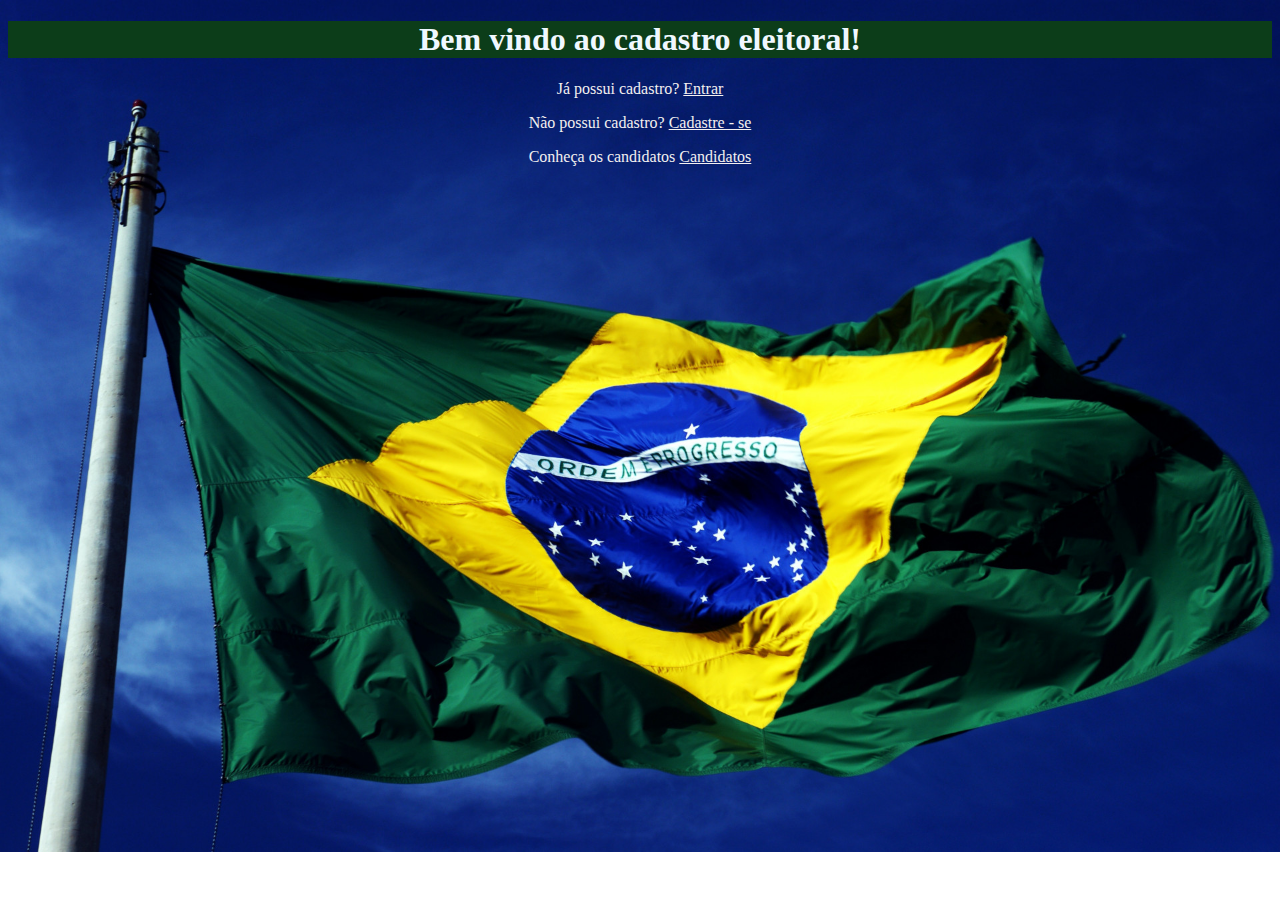
<file: index.html>
<!DOCTYPE html>
<html lang="en">
<head>
    <meta charset="UTF-8">
    <meta http-equiv="X-UA-Compatible" content="IE=edge">
    <meta name="viewport" content="width=device-width, initial-scale=1.0">
    <link rel="stylesheet" href="style.css">
    <title>Cadastro</title>
</head>
<body>
   <head>
    <h1 class="titulo">Bem vindo ao cadastro eleitoral!</h1>
    <p class="titulo2"> Já possui cadastro? <a href="page3.html">Entrar</a></p>
    <p class="titulo3"> Não possui cadastro? <a href="page2.html">Cadastre - se</a></p>
    <p class="titulo4"> Conheça os candidatos <a href="page4.html">Candidatos</a></p>


   </head>
</body>
</html>
</file>
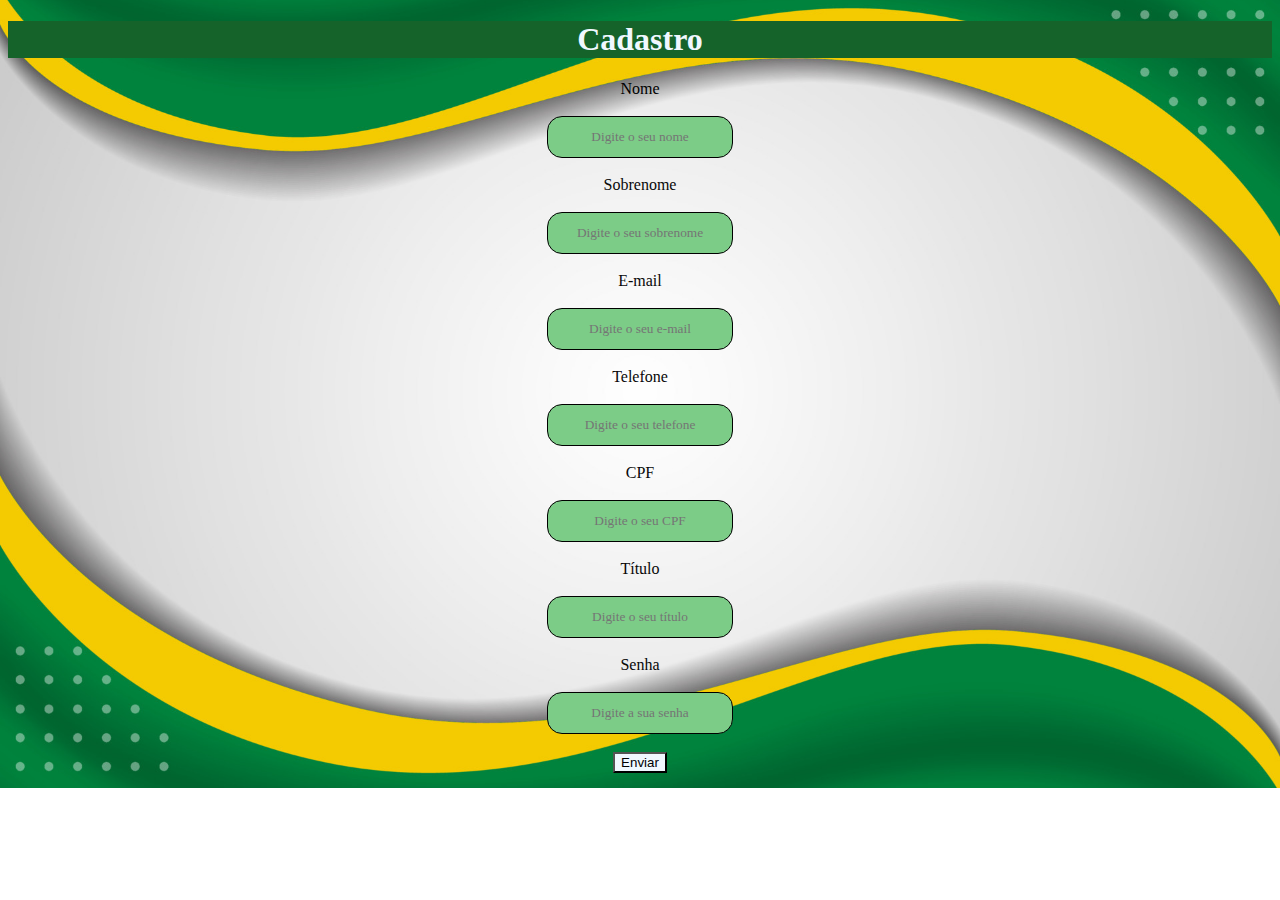
<file: page2.html>
<!DOCTYPE html>
<html lang="en">
<head>
    <meta charset="UTF-8">
    <meta name="viewport" content="width=device-width, initial-scale=1.0">
    <title>Cadastro</title>
    <link rel="stylesheet" href="page2.css">
</head>
<body>
   

        
        <h1 class="titulo">Cadastro</h1>
        
    <div class="divCadastro">
        
        <form>
        
            
            <label class="legenda">Nome</label>
            <br><br>
            <input class="valor"  type="text" placeholder="Digite o seu nome" required>
            <br><br>
            <label class="legenda2">Sobrenome</label>
            <br><br>
            <input class="valor2" type= "text" placeholder="Digite o seu sobrenome" required> 
            <br><br>
            <label class="legenda3">E-mail</label>
            <br><br>
            <input class="valor3"  type="text" placeholder="Digite o seu e-mail" required>
            <br><br>
            <label class="legenda4">Telefone</label>
            <br><br>
            <input class="valor4" type= "text" placeholder="Digite o seu telefone" required> 
            <br><br>
            <label class="legenda5">CPF</label>
            <br><br>
            <input class="valor5" type="text" placeholder="Digite o seu CPF" required>
            <br><br>
            <label class="legenda6">Título</label>
            <br><br>
            <input class="valor6"  type="text" placeholder="Digite o seu título" required>
            <br><br>
            <label class="legenda7">Senha</label>
            <br><br>
            <input class="valor7" type= "password" placeholder="Digite a sua senha" required> 
            <br><br>
            <button class="botao">Enviar</button>
            
           
        </div>
        </form>
   </div>
</div>
</body>
</html>
</file>
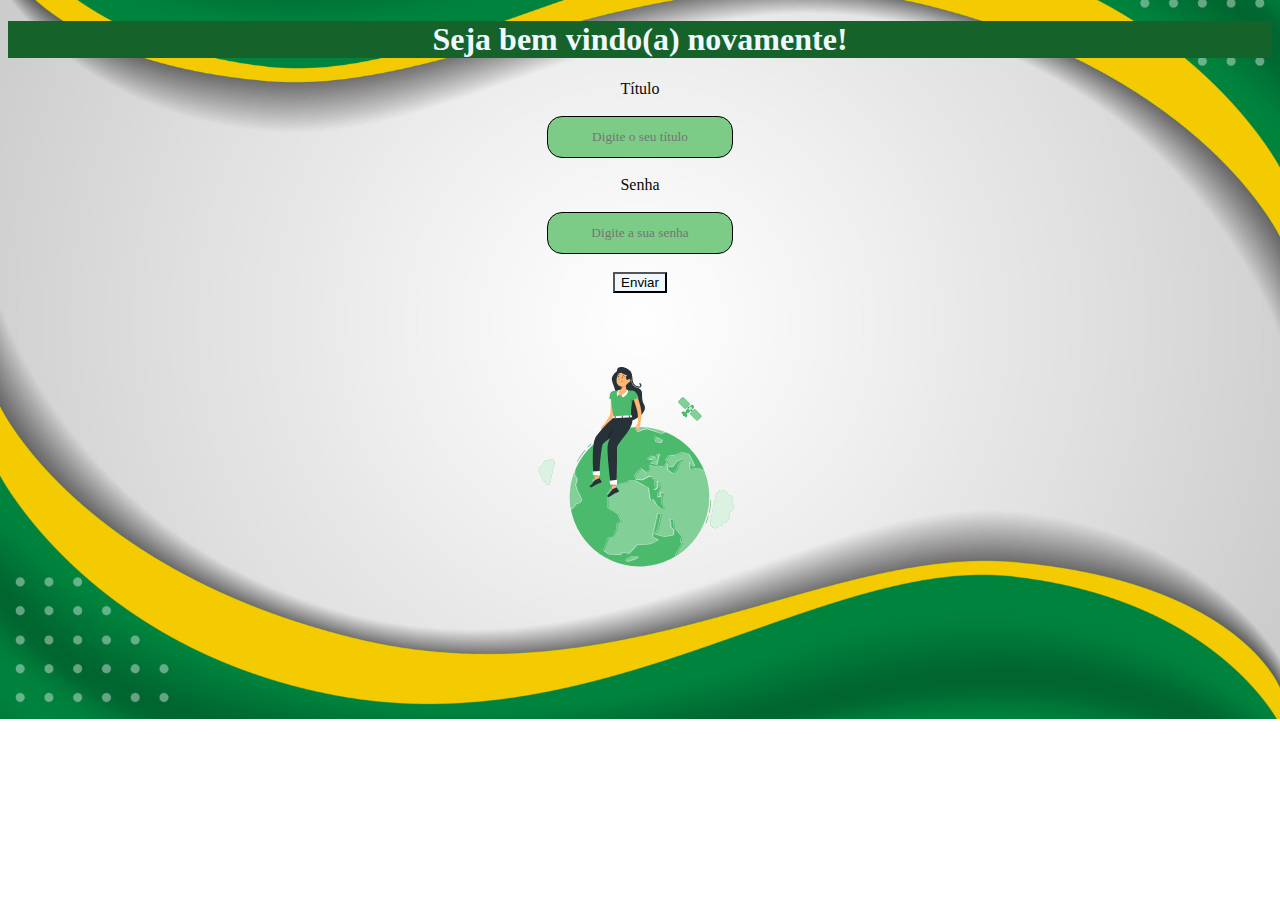
<file: page3.html>
<!DOCTYPE html>
<html lang="en">
<head>
    <meta charset="UTF-8">
    <meta name="viewport" content="width=device-width, initial-scale=1.0">
    <title>Cadastro</title>
    <link rel="stylesheet" href="page3.css">
</head>
<body>
   

        
        <h1 class="titulo">Seja bem vindo(a) novamente!</h1>
        
    <div class="divCadastro">
        
        <form>
        
            <label class="legenda1">Título</label>
            <br><br>
            <input class="valor1" type="text" placeholder="Digite o seu título" required>
            <br><br>
            <label class="legenda2">Senha</label>
            <br><br>
            <input class="valor2" type= "password" placeholder="Digite a sua senha" required> 
            <br><br>
            <button class="botao">Enviar</button>
            <br><br>
            <img src="planetaAnima.svg" class="left-login-img" alt="Animação">
           
        </div>
        </form>
   </div>
</div>
</body>
</html>
</file>
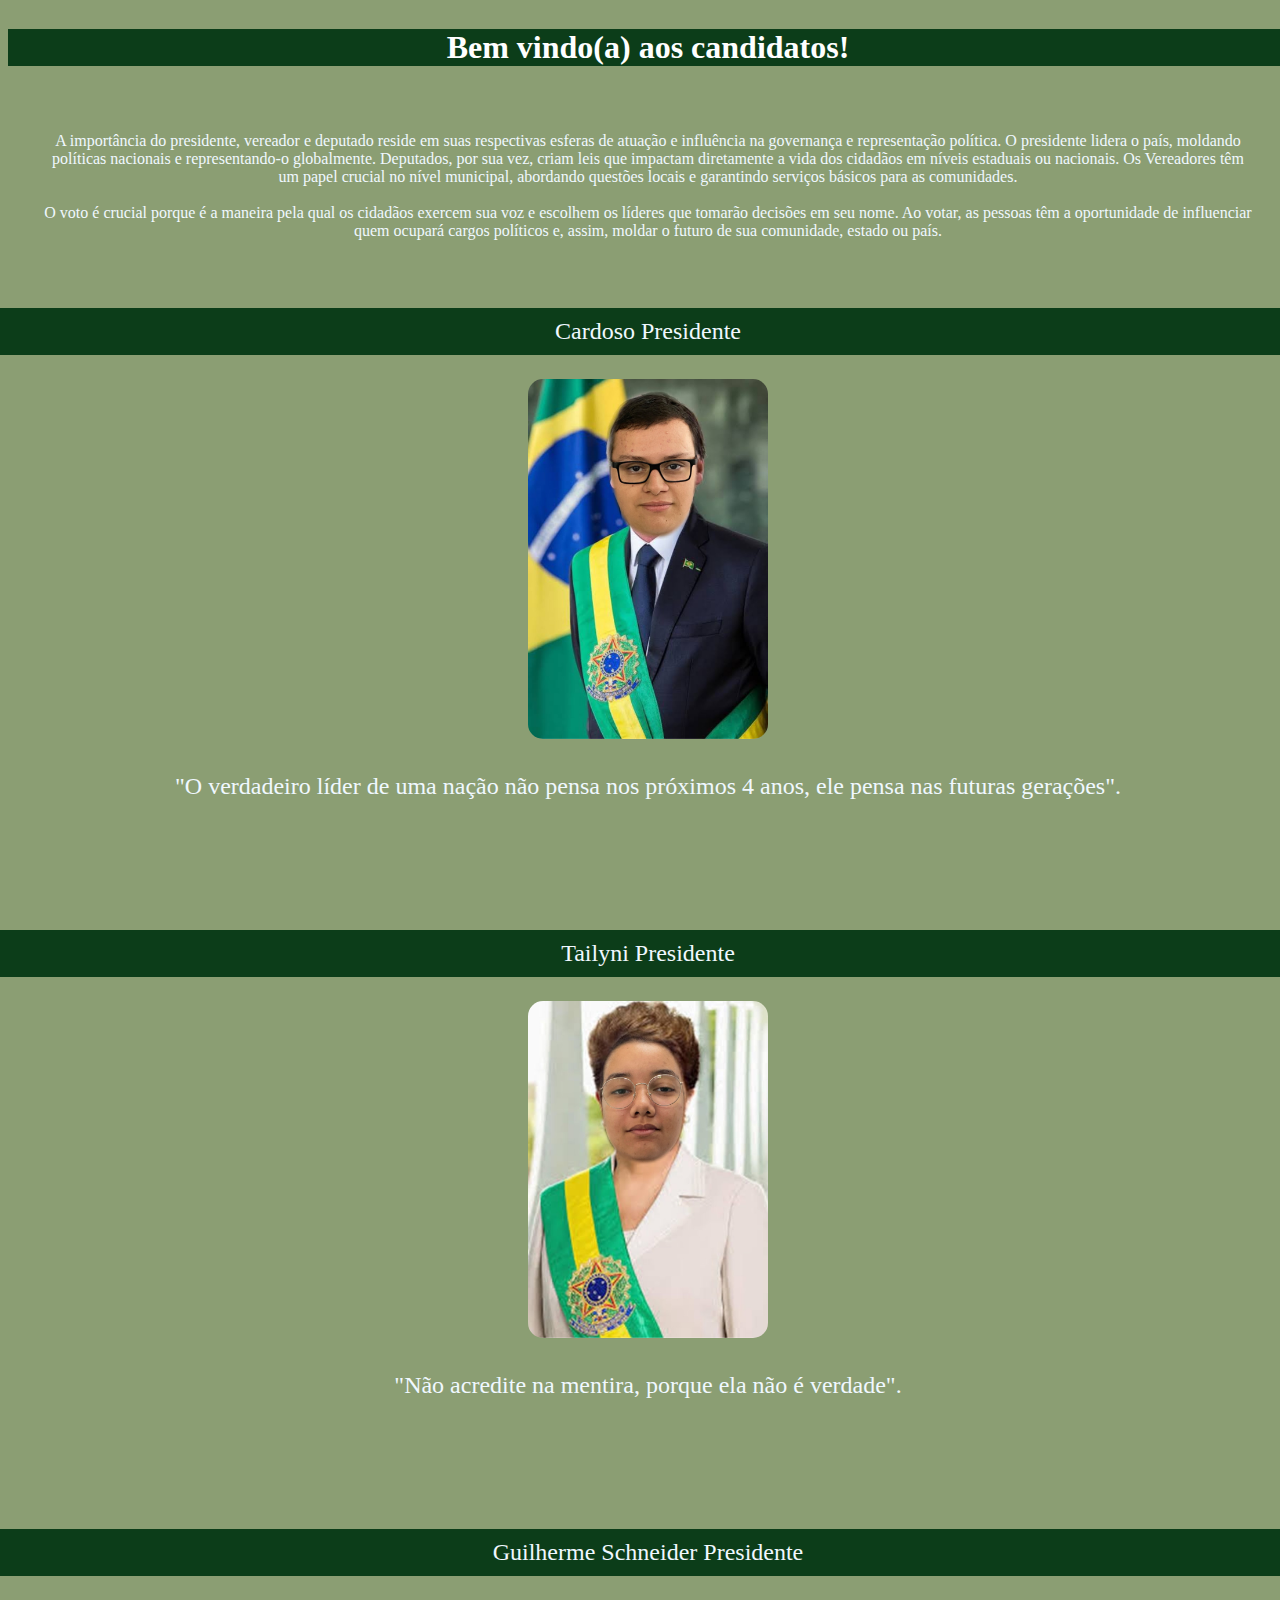
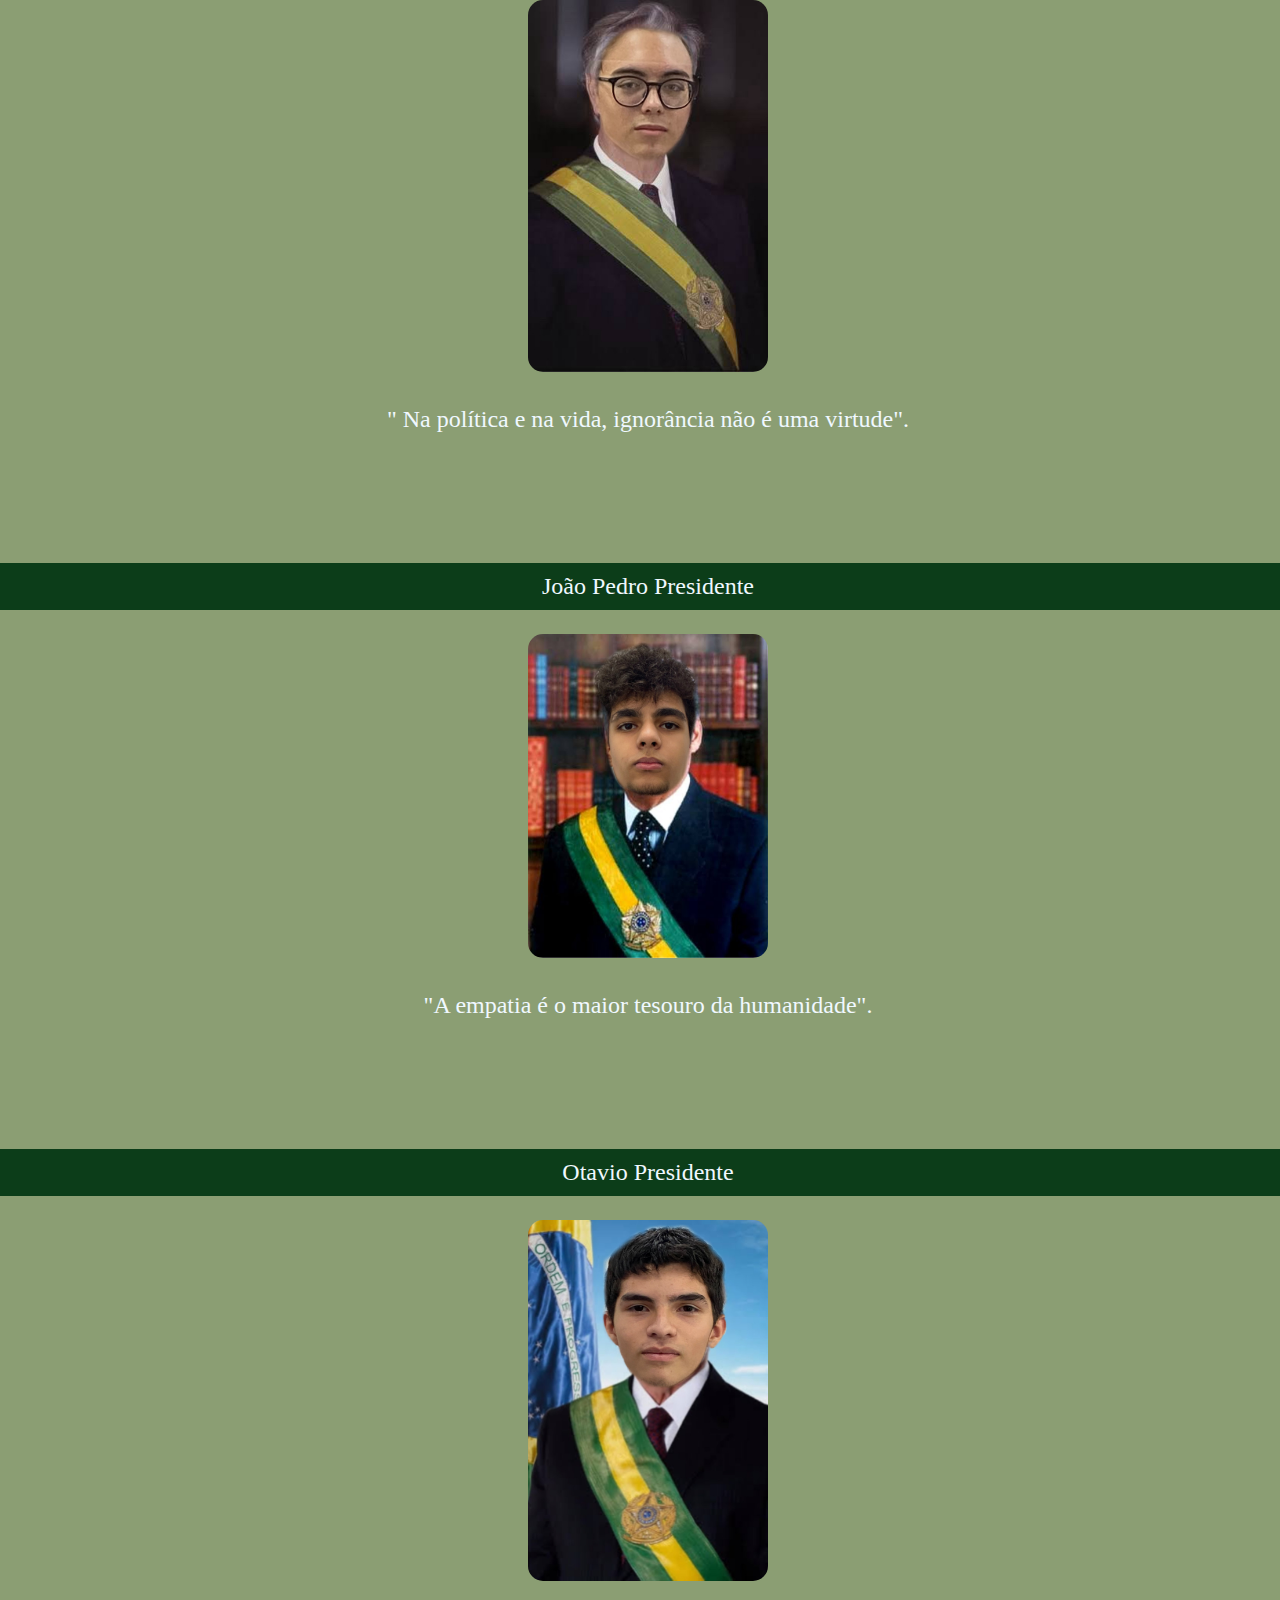
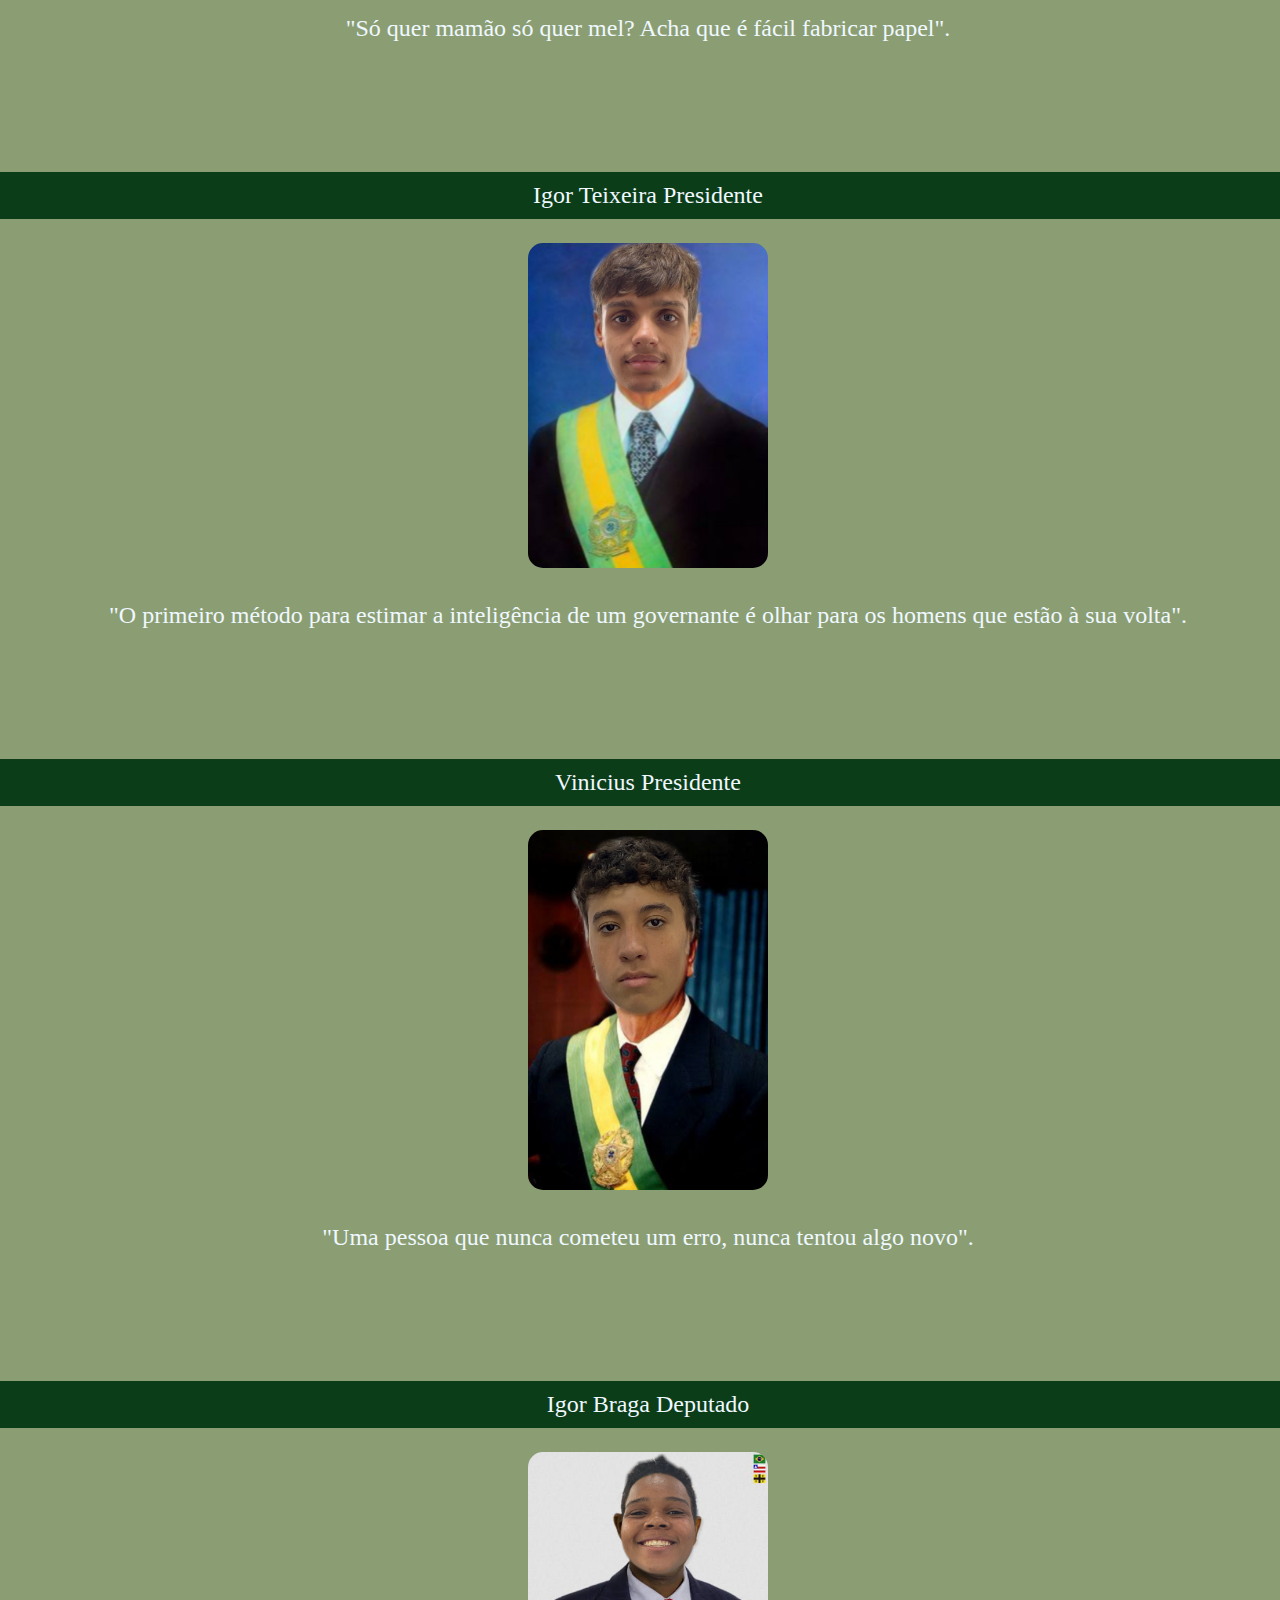
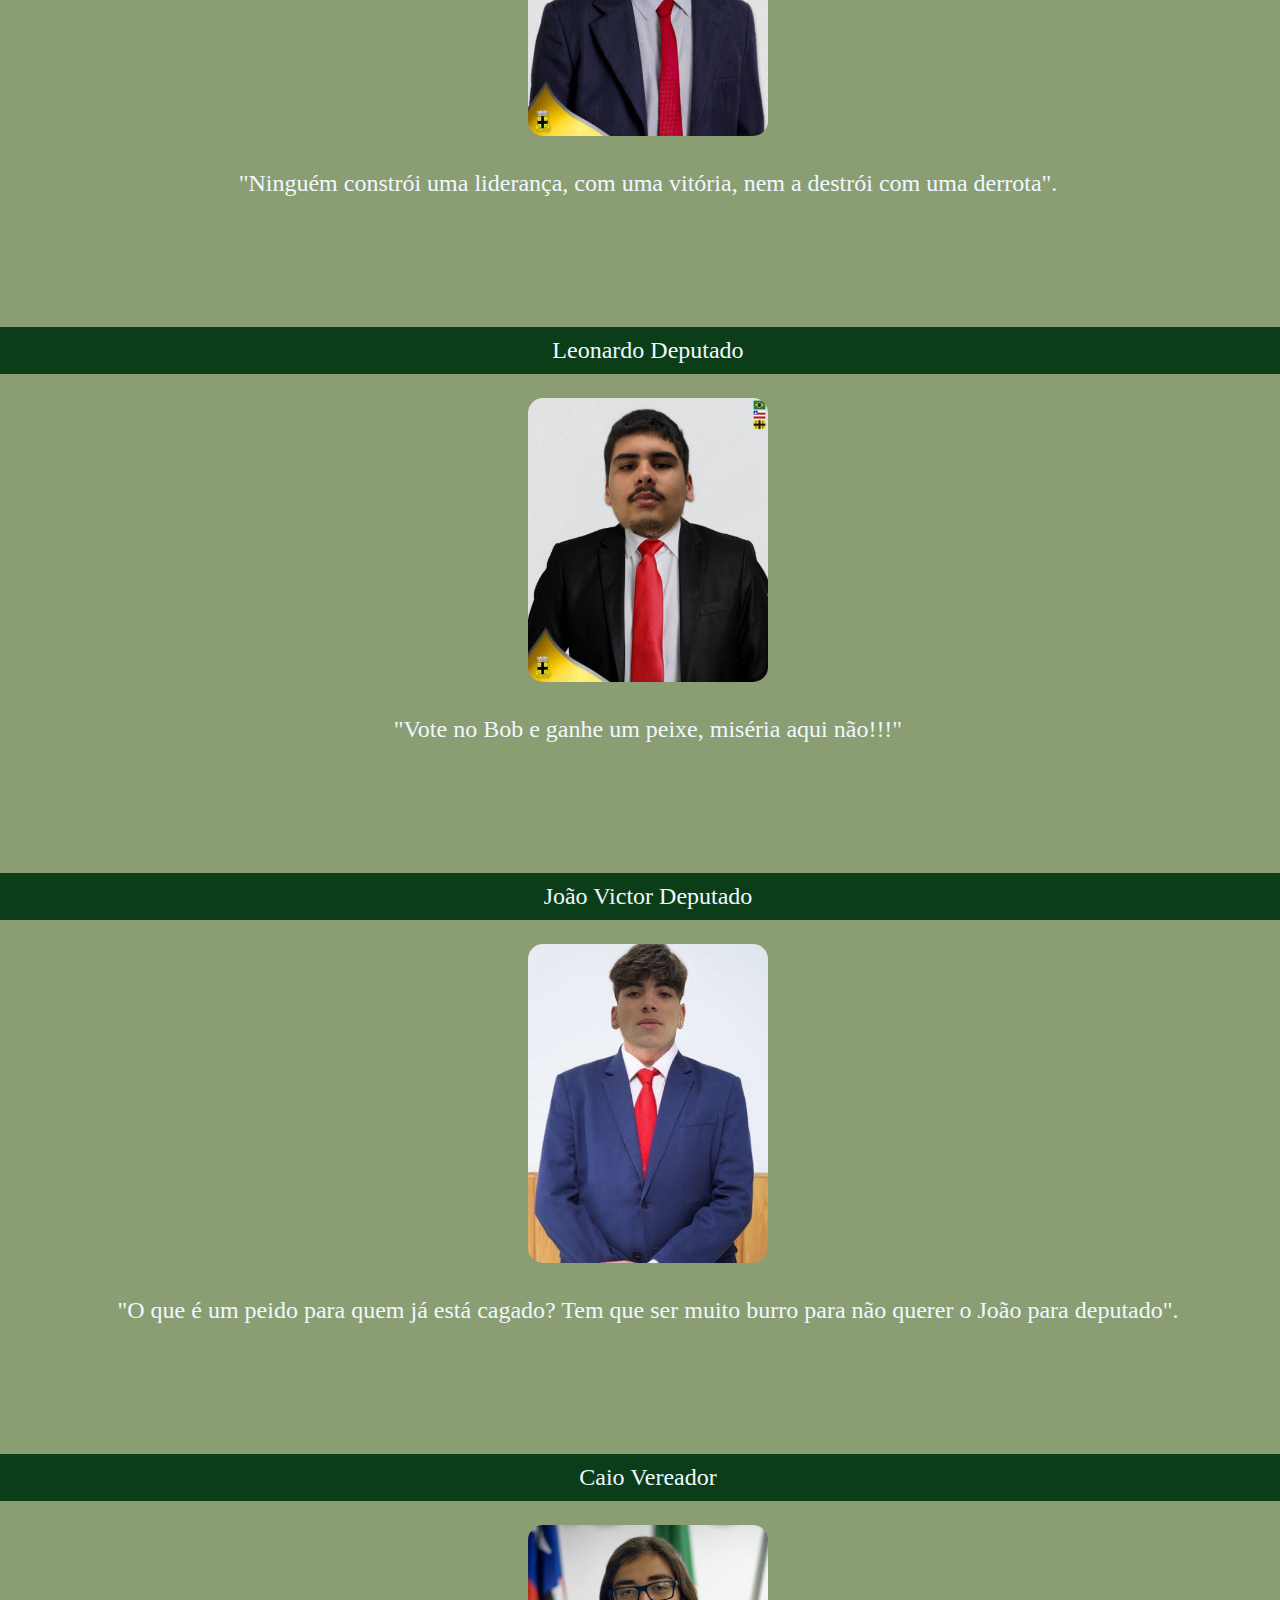
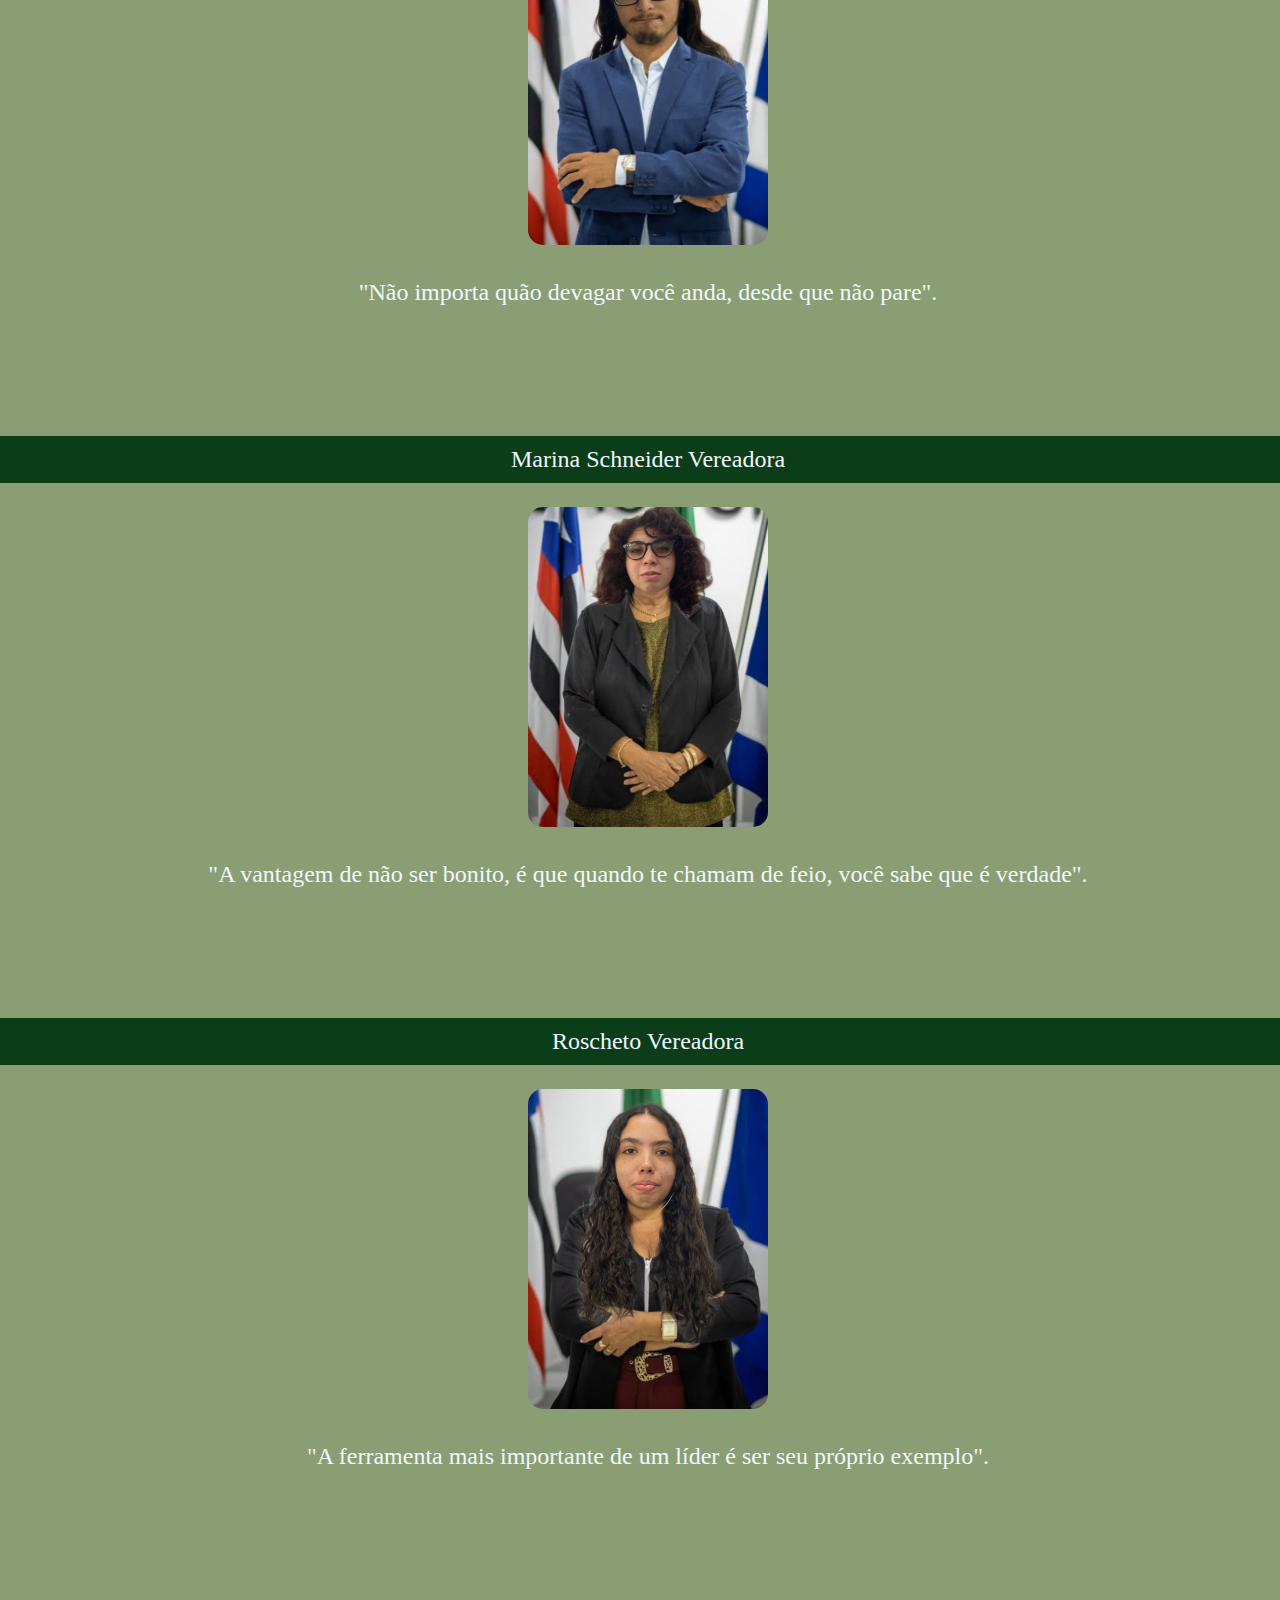
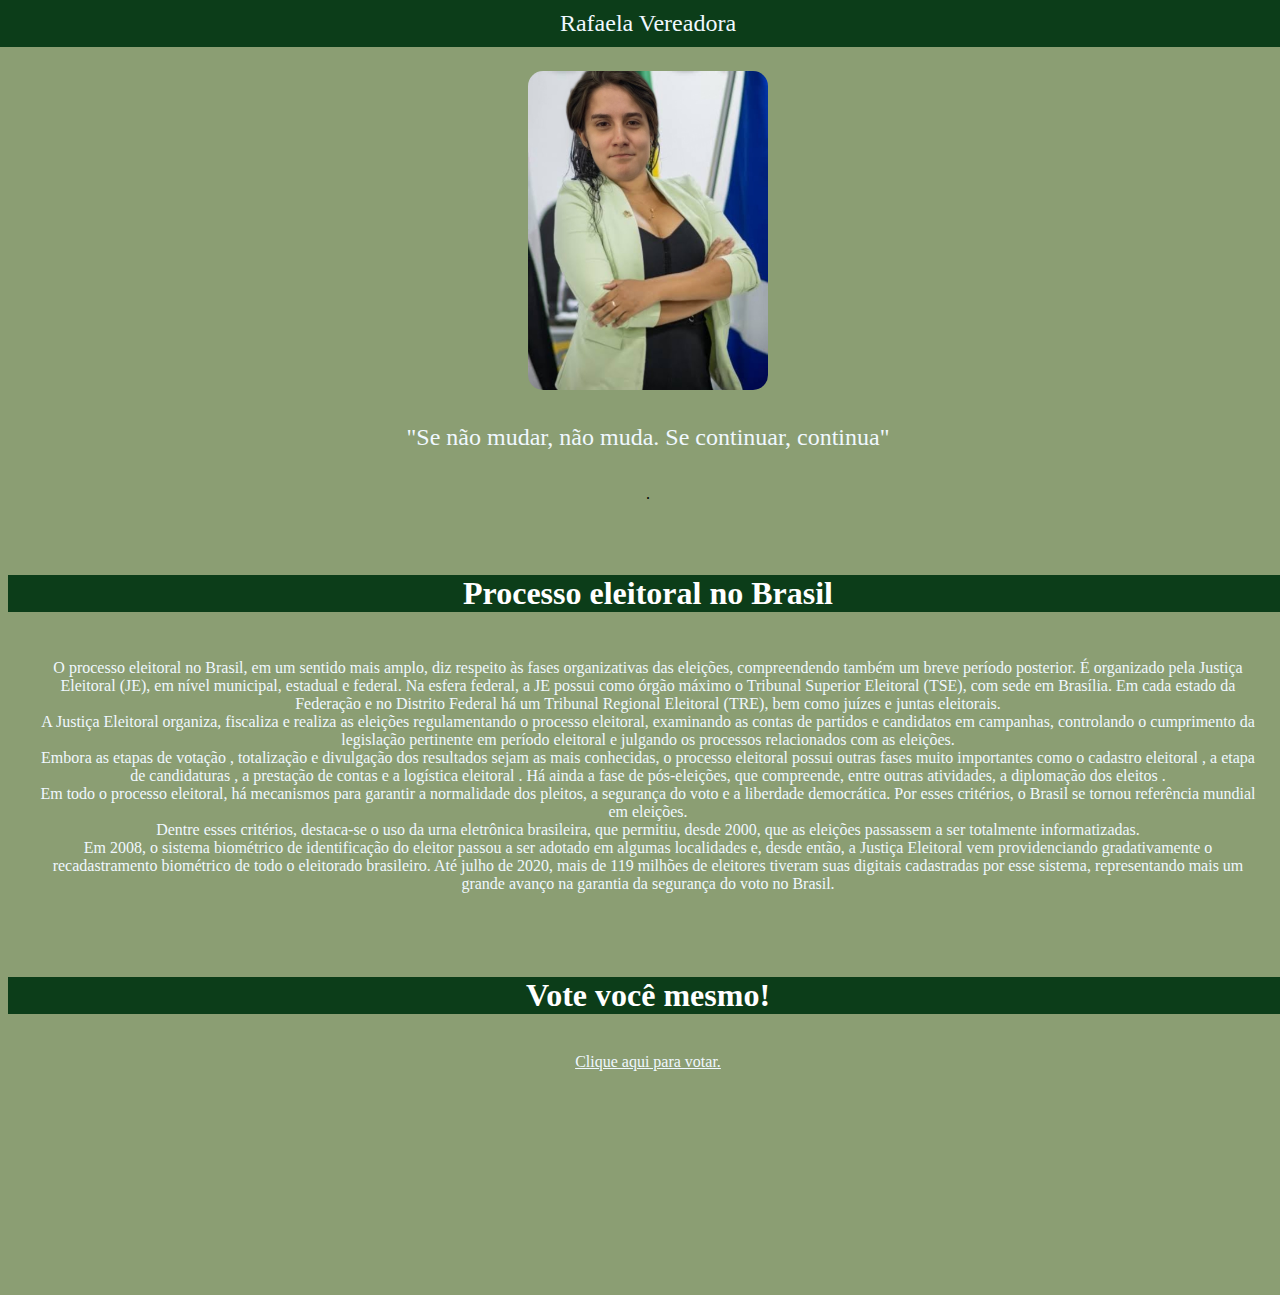
<file: page4.html>
<!DOCTYPE html>
<html lang="en">
<head>
    <meta charset="UTF-8">
    <meta http-equiv="X-UA-Compatible" content="IE=edge">
    <meta name="viewport" content="width=device-width, initial-scale=1.0">
    <title>Cadastro</title>
    <link rel="stylesheet" href="page4.css">
</head>
<body>
    <h1 class="titulo">Bem vindo(a) aos candidatos!</h1>
    <br>
    <p class="legenda1">A importância do presidente, vereador e deputado reside em suas respectivas esferas de atuação e influência na governança e representação política. O presidente lidera o país, moldando políticas nacionais e representando-o globalmente. Deputados, por sua vez, criam leis que impactam diretamente a vida dos cidadãos em níveis estaduais ou nacionais. Os Vereadores têm um papel crucial no nível municipal, abordando questões locais e garantindo serviços básicos para as comunidades.
        <br><br>
        O voto é crucial porque é a maneira pela qual os cidadãos exercem sua voz e escolhem os líderes que tomarão decisões em seu nome. Ao votar, as pessoas têm a oportunidade de influenciar quem ocupará cargos políticos e, assim, moldar o futuro de sua comunidade, estado ou país.</p>
    <br>
    <p class="texto">Cardoso Presidente</p>
    <div><img src="Cardoso-Presidente.jpg" class="presidente" alt="Cardoso"></div>
    <p class="legenda">"O verdadeiro líder de uma nação não pensa nos próximos 4 anos, ele pensa nas futuras gerações".</p>
    <br><br>
    <br><br>
    <p class="texto">Tailyni Presidente</p>
    <div><img src="Tailyni-Presidente.jpg" class="presidente" alt="Tailyni"></div>
    <p class="legenda">"Não acredite na mentira, porque ela não é verdade".</p>
    <br><br>
    <br><br>
    <p class="texto">Guilherme Schneider Presidente</p>
    <div><img src="ShinaMacho-Presidente.jpg" class="presidente" alt="Shina1"></div>
    <p class="legenda">" Na política e na vida, ignorância não é uma virtude".</p>
    <br><br>
    <br><br>
    <p class="texto">João Pedro Presidente</p>
    <div><img src="JP-Presidente.jpg" class="presidente" alt="JP"></div>
    <p class="legenda">"A empatia é o maior tesouro da humanidade".</p>
    <br><br>
    <br><br>
    <p class="texto">Otavio Presidente</p>
    <div><img src="Otavio-Presidente.jpg" class="presidente" alt="Otavio"></div>
    <p class="legenda">"Só quer mamão só quer mel? Acha que é fácil fabricar papel".</p>
    <br><br>
    <br><br>
    <p class="texto">Igor Teixeira Presidente</p>
    <div><img src="Teixeira-Presidente.jpg" class="presidente" alt="Teixera"></div>
    <p class="legenda">"O primeiro método para estimar a inteligência de um governante é olhar para os homens que estão à sua volta".</p>
    <br><br>
    <br><br>
    <p class="texto">Vinicius Presidente</p>
    <div><img src="Vini-Presidente.jpg" class="presidente" alt="Vinicius"></div>
    <p class="legenda">"Uma pessoa que nunca cometeu um erro, nunca tentou algo novo".</p>
    <br><br>
    <br><br>
    <p class="texto">Igor Braga Deputado</p>
    <div><img src="igor-deputado.jpg" class="deputado" alt="Igor"></div>
    <p class="legenda">"Ninguém constrói uma liderança, com uma vitória, nem a destrói com uma derrota".</p>
    <br><br>
    <br><br>
    <p class="texto">Leonardo Deputado</p>
    <div><img src="Boby-Deputado.jpg" class="deputado" alt="Boby"></div>
    <p class="legenda">"Vote no Bob e ganhe um peixe, miséria aqui não!!!"</p>
    <br><br>
    <br><br>
    <p class="texto">João Victor Deputado</p>
    <div><img src="Joao-deputado.jpg" class="deputado" alt="Joao"></div>
    <p class="legenda">"O que é um peido para quem já está cagado? Tem que ser muito burro para não querer o João para deputado".</p>
    <br><br>
    <br><br>
    <p class="texto">Caio Vereador</p>
    <div><img src="Caio-Vereador.jpg" class="vereador" alt="Caio"></div>
    <p class="legenda">"Não importa quão devagar você anda, desde que não pare".</p>
    <br><br>
    <br><br>
    <p class="texto">Marina Schneider Vereadora</p>
    <div><img src="ShinaFemea-Vereadora.jpg" class="vereador" alt="Shina2"></div>
    <p class="legenda"> "A vantagem de não ser bonito, é que quando te chamam de feio, você sabe que é verdade".</p>
    <br><br>
    <br><br>
    <p class="texto">Roscheto Vereadora</p>
    <div><img src="Roscheto-Vereadora.jpg" class="vereador" alt="Roscheto"></div> 
    <p class="legenda">"A ferramenta mais importante de um líder é ser seu próprio exemplo".</p>
    <br><br>
    <br><br>
    <p class="texto">Rafaela Vereadora</p>
    <div><img src="Rafa-Vereadora.jpg" class="vereador" alt="Rafaela"></div>
    <p class="legenda">"Se não mudar, não muda. Se continuar, continua"</p></body></html>.</p>
    <br>
    <h1 class="titulo">Processo eleitoral no Brasil</h1>
    <p class="legenda1">O processo eleitoral no Brasil, em um sentido mais amplo, diz respeito às fases organizativas das eleições, compreendendo também um breve período posterior. É organizado pela Justiça Eleitoral (JE), em nível municipal, estadual e federal. Na esfera federal, a JE possui como órgão máximo o Tribunal Superior Eleitoral (TSE), com sede em Brasília. Em cada estado da Federação e no Distrito Federal há um Tribunal Regional Eleitoral (TRE), bem como juízes e juntas eleitorais.
        <br>
        A Justiça Eleitoral organiza, fiscaliza e realiza as eleições regulamentando o processo eleitoral, examinando as contas de partidos e candidatos em campanhas, controlando o cumprimento da legislação pertinente em período eleitoral e julgando os processos relacionados com as eleições.
        <br>
        Embora as etapas de votação , totalização e divulgação dos resultados sejam as mais conhecidas, o processo eleitoral possui outras fases muito importantes como o cadastro eleitoral , a etapa de candidaturas , a prestação de contas e a logística eleitoral . Há ainda a fase de pós-eleições, que compreende, entre outras atividades, a diplomação dos eleitos .
        <br>
        Em todo o processo eleitoral, há mecanismos para garantir a normalidade dos pleitos, a segurança do voto e a liberdade democrática. Por esses critérios, o Brasil se tornou referência mundial em eleições.
        <br>
        Dentre esses critérios, destaca-se o uso da urna eletrônica brasileira, que permitiu, desde 2000, que as eleições passassem a ser totalmente informatizadas.
        <br>
        Em 2008, o sistema biométrico de identificação do eleitor passou a ser adotado em algumas localidades e, desde então, a Justiça Eleitoral vem providenciando gradativamente o recadastramento biométrico de todo o eleitorado brasileiro. Até julho de 2020, mais de 119 milhões de eleitores tiveram suas digitais cadastradas por esse sistema, representando mais um grande avanço na garantia da segurança do voto no Brasil.</p>
    <br><br>
    <h1 class="titulo">Vote você mesmo!</h1>
    <br>
    <a class="x" href="https://docs.google.com/forms/d/e/1FAIpQLSfXW5aDNS-olfg9COWpcKQsgzwgS6-Frp-OHABcan-eXnddsQ/viewform?usp=sf_link">Clique aqui para votar.</a>
    <br><br>
    <br><br>
    <br><br>
    <br><br>
    <br><br>
    <br><br>
    
    
    
</body>
</html>
</file>
<file: style.css>
a {
    text-decoration: underline;
    color: #f3f0f0;
    
}

body{
    background-image: url(pexels-marcello-sokal-9216186.jpg);
    background-repeat: no-repeat;
    background-size: cover;
    align-items: center;
    justify-content: center;
   
}

.titulo {
    background-color: rgb(12, 61, 25);
    color: aliceblue;
    text-align: center;
    justify-content: center;
}

.titulo2,
.titulo3,
.titulo4 {
    color: #f3f0f0;
    text-align: center;
    
}
</file>
<file: page2.css>
.divCadastro {
    display: flex;
    text-align: center;
    justify-content: center;
}

.borda{
    border: 1px solid black;
    background-color: lightslategrey;
}
.titulo {
    background-color: rgb(21, 99, 42);
    color: aliceblue;
    text-align: center;
    justify-content: center;

}

.botao {
    background-color: aliceblue;
    color: rgb(0, 0, 0);
    

}

.legenda1,
.legenda2,
.legenda3,
.legenda4,
.legenda5,
.legenda6,
.legenda7 {
    color: rgb(8, 8, 8);
}

.valor,
.valor1,
.valor2,
.valor3,
.valor4,
.valor5,
.valor6,
.valor7 {
    background-color: rgb(124, 204, 135);
    height: 20px;
    color: black;
    font-family: cursive;
    border: 1px solid black;
    border-radius: 15px;
    font-family: 1000;
    padding: 10px;
    text-align: center;
    cursor: pointer;

}

.botao:hover{
    background-color: black;
    color: darkcyan;
    transition: 3s;
}

body{
    background-image: url( 10610530.jpg);
    background-position: center;
    background-repeat: no-repeat;
    background-size: cover;
    align-items: center;
    justify-content: center;
   
}
</file>
<file: page3.css>
.divCadastro {
    display: flex;
    text-align: center;
    justify-content: center;
}

.borda{
    border: 1px solid black;
    background-color: lightslategrey;
}
.titulo {
    background-color: rgb(21, 99, 42);
    color: aliceblue;
    text-align: center;
    justify-content: center;

}

.botao {
    background-color: aliceblue;
    color: rgb(0, 0, 0);
    
}

.legenda1,
.legenda2 {
    color: rgb(8, 8, 8);
}

.valor1,
.valor2{
    background-color: rgb(124, 204, 135);
    height: 20px;
    color: black;
    font-family: cursive;
    border: 1px solid black;
    border-radius: 15px;
    font-family: 1000;
    padding: 10px;
    text-align: center;
    cursor: pointer;

}

.botao:hover{
    background-color: black;
    color: darkcyan;
    transition: 3s;
}

body{
    background-image: url(10610530.jpg);
    background-position: center;
    background-repeat: no-repeat;
    background-size: cover;
    align-items: center;
    justify-content: center;
   
}

.left-login-img{
    width: 25vw;
}
</file>
<file: page4.css>
.titulo{
    background-color: rgb(12, 61, 25);
    color: rgb(255, 255, 255);
    justify-content: center;
    text-align: center;
    width: 100%;
}

.deputado,
.vereador,
.presidente{
    color: aliceblue;
    width: 240px;
    display: flex;
    justify-content: center;
    align-items: center;
    border-radius: 15px;
}


body{
    background-color: rgb(139, 158, 115);;  
    display: flex;
    flex-direction: column;
    align-items: center;
    justify-content: center;
    overflow-x: hidden;
    width: 100%;
}



.texto{
    background-color: rgb(12, 61, 25) ;
    color: aliceblue;
    align-items: center;
    text-align: center;
    padding: 10px;
    width: 100%;
    font-size: x-large;
    
}

.legenda{
    color: aliceblue;
    align-items: center;
    text-align: center;
    padding: 10px;
    width: 95%;
    font-size: x-large;
   
}

.x{
    color: aliceblue;
}

.legenda1{
    color: aliceblue;
    align-items: center;
    text-align: center;
    padding: 10px;
    width: 95%;
    
}
</file>
